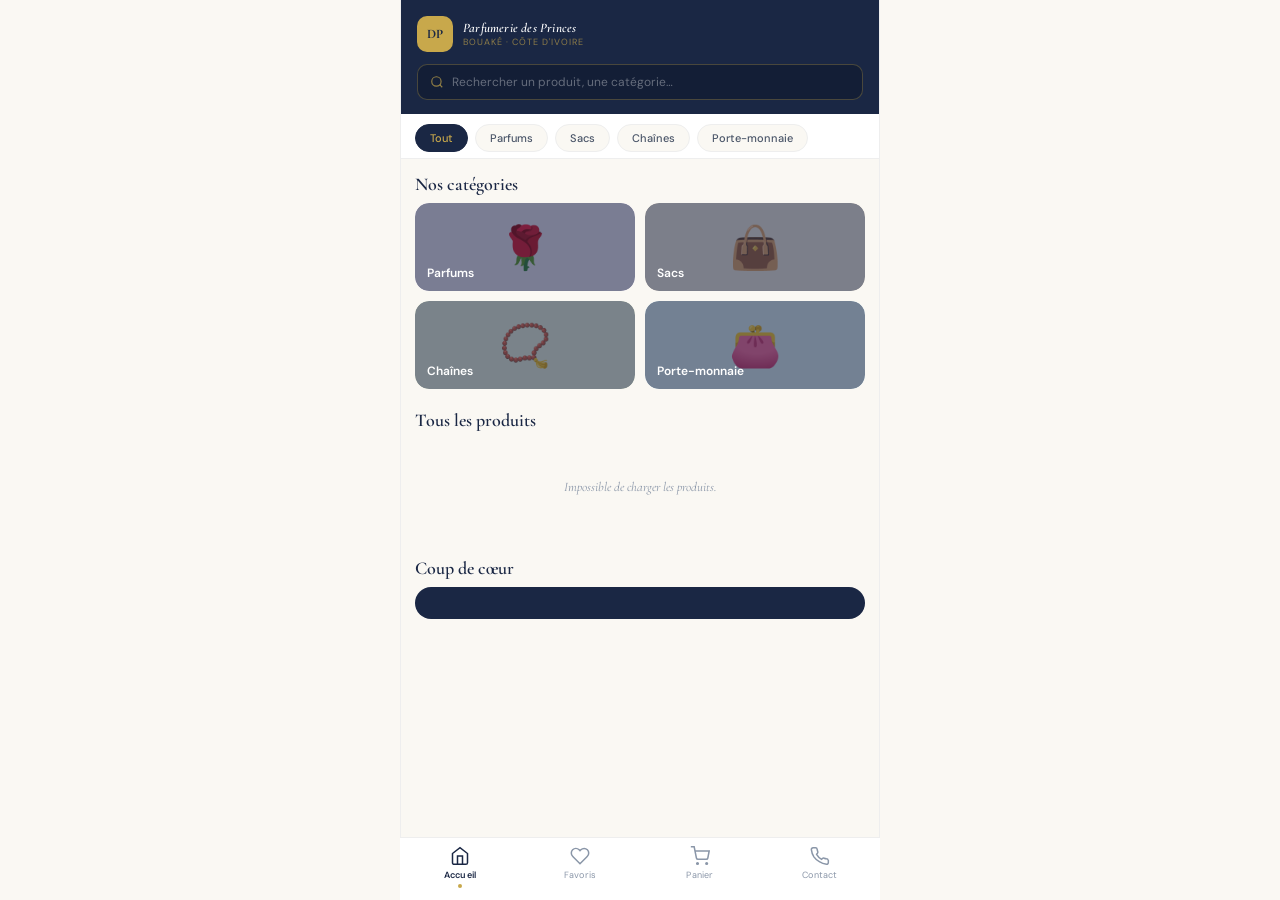
<file: boutique-parfumerie-des-princes/index.html>
<!DOCTYPE html>
<html lang="fr">
<head>
  <meta charset="UTF-8" />
  <meta name="viewport" content="width=device-width, initial-scale=1.0, maximum-scale=1.0, user-scalable=no" />
  <title>Parfumerie des Princes</title>
  <link rel="preconnect" href="https://fonts.googleapis.com" />
  <link rel="preconnect" href="https://fonts.gstatic.com" crossorigin />
  <link href="https://fonts.googleapis.com/css2?family=Cormorant+Garamond:ital,wght@0,400;0,600;1,400&family=DM+Sans:wght@400;500;600&family=DM+Mono:wght@400&display=swap" rel="stylesheet" />
  <link rel="stylesheet" href="style.css" />
</head>
<body>

  <!-- TOAST -->
  <div class="toast" id="toast">
    <span class="toast-ico">✓</span>
    <span id="toast-msg">Ajouté au panier</span>
  </div>

  <!-- MODAL PRODUIT -->
  <div class="modal-overlay" id="modalOverlay" onclick="closeModal(event)">
    <div class="modal-sheet" id="modalSheet">
      <div class="modal-handle"></div>
      <div class="modal-img-wrap" id="modalImgWrap"></div>
      <div class="modal-body">
        <div class="modal-top">
          <div>
            <div class="modal-cat" id="modalCat"></div>
            <div class="modal-name" id="modalName"></div>
          </div>
          <div class="modal-badge" id="modalBadge" style="display:none"></div>
        </div>
        <div class="modal-price-row">
          <div class="modal-price" id="modalPrice"></div>
          <button class="modal-fav" id="modalFav" onclick="toggleFavModal()">♡</button>
        </div>
        <div class="modal-desc" id="modalDesc"></div>
        <button class="modal-add-btn" id="modalAddBtn" onclick="addFromModal()">
          <svg width="16" height="16" viewBox="0 0 24 24" fill="none" stroke="currentColor" stroke-width="2"><circle cx="9" cy="21" r="1"/><circle cx="20" cy="21" r="1"/><path d="M1 1h4l2.68 13.39a2 2 0 0 0 2 1.61h9.72a2 2 0 0 0 2-1.61L23 6H6"/></svg>
          Ajouter au panier
        </button>
      </div>
    </div>
  </div>

  <!-- APP -->
  <div class="app">

    <!-- HEADER -->
    <header class="header">
      <div class="header-top">
        <div class="logo-row">
          <div class="logo-sq">DP</div>
          <div class="brand">
            <span class="brand-name" id="brandName">Parfumerie des Princes</span>
            <span class="brand-sub">Bouaké · Côte d'Ivoire</span>
          </div>
        </div>
      </div>
      <div class="search-bar">
        <svg width="14" height="14" viewBox="0 0 24 24" fill="none" stroke="currentColor" stroke-width="2" aria-hidden="true"><circle cx="11" cy="11" r="8"/><path d="m21 21-4.35-4.35"/></svg>
        <input type="text" id="searchInput" placeholder="Rechercher un produit, une catégorie…" oninput="doSearch(this.value)" />
        <button class="search-clear" id="searchClear" onclick="clearSearch()" style="display:none">✕</button>
      </div>
    </header>

    <!-- FILTRES CATÉGORIES -->
    <div class="cats-bar" id="catsBar">
      <button class="cp active" data-cat="Tout" onclick="filterCat('Tout',this)">Tout</button>
      <button class="cp" data-cat="Parfum" onclick="filterCat('Parfum',this)">Parfums</button>
      <button class="cp" data-cat="Sac" onclick="filterCat('Sac',this)">Sacs</button>
      <button class="cp" data-cat="Chaine" onclick="filterCat('Chaine',this)">Chaînes</button>
      <button class="cp" data-cat="Porte-monnaie" onclick="filterCat('Porte-monnaie',this)">Porte-monnaie</button>
    </div>

    <!-- FILTRES PRIX (visible après clic catégorie) -->
    <div class="price-filters" id="priceFilters" style="display:none">
      <span class="pf-label">Prix :</span>
      <button class="pf" data-range="all" onclick="filterPrice('all',this)" class="pf active">Tous</button>
      <button class="pf" data-range="0-10000" onclick="filterPrice('0-10000',this)">- 10 000</button>
      <button class="pf" data-range="10000-30000" onclick="filterPrice('10000-30000',this)">10 – 30k</button>
      <button class="pf" data-range="30000-999999" onclick="filterPrice('30000-999999',this)">+ 30 000</button>
    </div>

    <!-- PAGES -->
    <main class="main-content">

      <!-- PAGE ACCUEIL -->
      <div class="page active" id="p-home">

        <!-- Grille catégories -->
        <div id="catSection">
          <p class="section-title">Nos catégories</p>
          <div class="cat-grid" id="catGrid">
            <div class="cat-card" onclick="filterCat('Parfum',null)" style="--bg:#f0e8f5">
              <div class="cat-emoji">🌹</div>
              <div class="cat-overlay"></div>
              <div class="cat-info"><span class="cat-name">Parfums</span></div>
            </div>
            <div class="cat-card" onclick="filterCat('Sac',null)" style="--bg:#f5ece0">
              <div class="cat-emoji">👜</div>
              <div class="cat-overlay"></div>
              <div class="cat-info"><span class="cat-name">Sacs</span></div>
            </div>
            <div class="cat-card" onclick="filterCat('Chaine',null)" style="--bg:#f0f5e0">
              <div class="cat-emoji">📿</div>
              <div class="cat-overlay"></div>
              <div class="cat-info"><span class="cat-name">Chaînes</span></div>
            </div>
            <div class="cat-card" onclick="filterCat('Porte-monnaie',null)" style="--bg:#e0f0f5">
              <div class="cat-emoji">👛</div>
              <div class="cat-overlay"></div>
              <div class="cat-info"><span class="cat-name">Porte-monnaie</span></div>
            </div>
          </div>
        </div>

        <!-- Produits -->
        <div class="section-header" id="prodHeader">
          <p class="section-title" id="prodTitle">Tous les produits</p>
        </div>
        <div class="prod-grid" id="prodGrid"></div>

        <!-- Coup de cœur -->
        <div id="coupSection">
          <p class="section-title">Coup de cœur</p>
          <div class="featured-card" id="featuredCard"></div>
        </div>

      </div>

      <!-- PAGE FAVORIS -->
      <div class="page" id="p-fav">
        <p class="page-heading">Mes favoris</p>
        <div class="empty-state" id="favEmpty">
          <div class="empty-ico">♡</div>
          <p>Aucun favori</p>
          <small>Appuyez sur ♡ pour sauvegarder un produit</small>
        </div>
        <div class="prod-grid" id="favGrid"></div>
      </div>

      <!-- PAGE PANIER -->
      <div class="page" id="p-cart">
        <p class="page-heading">Mon panier</p>
        <div class="empty-state" id="cartEmpty">
          <div class="empty-ico">🛒</div>
          <p>Votre panier est vide</p>
          <small>Ajoutez des produits depuis le catalogue</small>
        </div>
        <div id="cartItems"></div>
        <div class="cart-footer" id="cartFooter" style="display:none">
          <div class="cart-total-row">
            <span class="ct-label">Total de la commande</span>
            <span class="ct-value" id="cartTotalVal">0 FCFA</span>
          </div>
          <button class="wa-order-btn" onclick="orderWhatsApp()">
            <svg width="18" height="18" viewBox="0 0 24 24" fill="currentColor"><path d="M17.472 14.382c-.297-.149-1.758-.867-2.03-.967-.273-.099-.471-.148-.67.15-.197.297-.767.966-.94 1.164-.173.199-.347.223-.644.075-.297-.15-1.255-.463-2.39-1.475-.883-.788-1.48-1.761-1.653-2.059-.173-.297-.018-.458.13-.606.134-.133.298-.347.446-.52.149-.174.198-.298.298-.497.099-.198.05-.371-.025-.52-.075-.149-.669-1.612-.916-2.207-.242-.579-.487-.5-.669-.51-.173-.008-.371-.01-.57-.01-.198 0-.52.074-.792.372-.272.297-1.04 1.016-1.04 2.479 0 1.462 1.065 2.875 1.213 3.074.149.198 2.096 3.2 5.077 4.487.709.306 1.262.489 1.694.625.712.227 1.36.195 1.871.118.571-.085 1.758-.719 2.006-1.413.248-.694.248-1.289.173-1.413-.074-.124-.272-.198-.57-.347m-5.421 7.403h-.004a9.87 9.87 0 01-5.031-1.378l-.361-.214-3.741.982.998-3.648-.235-.374a9.86 9.86 0 01-1.51-5.26c.001-5.45 4.436-9.884 9.888-9.884 2.64 0 5.122 1.03 6.988 2.898a9.825 9.825 0 012.893 6.994c-.003 5.45-4.437 9.884-9.885 9.884m8.413-18.297A11.815 11.815 0 0012.05 0C5.495 0 .16 5.335.157 11.892c0 2.096.547 4.142 1.588 5.945L.057 24l6.305-1.654a11.882 11.882 0 005.683 1.448h.005c6.554 0 11.89-5.335 11.893-11.893a11.821 11.821 0 00-3.48-8.413z"/></svg>
            Commander via WhatsApp
          </button>
        </div>
      </div>

      <!-- PAGE CONTACT -->
      <div class="page" id="p-contact">
        <div class="contact-hero">
          <div class="ch-logo">DP</div>
          <p class="ch-name" id="contactName">Parfumerie des Princes</p>
          <p class="ch-sub">Bouaké, Côte d'Ivoire</p>
        </div>
        <div class="info-card">
          <div class="info-row">
            <div class="info-ico">📍</div>
            <div><div class="info-lbl">Adresse</div><div class="info-val" id="contactAddr">Quartier Kennedy, Feu Rouge, Bouaké</div></div>
          </div>
          <div class="info-row">
            <div class="info-ico">📞</div>
            <div><div class="info-lbl">Téléphone / WhatsApp</div><div class="info-val" id="contactPhone">+225 07 XX XX XX XX</div></div>
          </div>
        </div>
        <div class="hours-card">
          <p class="hours-title">Horaires d'ouverture</p>
          <div class="hours-row"><span>Tous les jours</span><span class="open">10h – 23h</span></div>
        </div>
        <button class="wa-contact-btn" id="waContactBtn" onclick="contactWhatsApp()">
          <svg width="16" height="16" viewBox="0 0 24 24" fill="currentColor"><path d="M17.472 14.382c-.297-.149-1.758-.867-2.03-.967-.273-.099-.471-.148-.67.15-.197.297-.767.966-.94 1.164-.173.199-.347.223-.644.075-.297-.15-1.255-.463-2.39-1.475-.883-.788-1.48-1.761-1.653-2.059-.173-.297-.018-.458.13-.606.134-.133.298-.347.446-.52.149-.174.198-.298.298-.497.099-.198.05-.371-.025-.52-.075-.149-.669-1.612-.916-2.207-.242-.579-.487-.5-.669-.51-.173-.008-.371-.01-.57-.01-.198 0-.52.074-.792.372-.272.297-1.04 1.016-1.04 2.479 0 1.462 1.065 2.875 1.213 3.074.149.198 2.096 3.2 5.077 4.487.709.306 1.262.489 1.694.625.712.227 1.36.195 1.871.118.571-.085 1.758-.719 2.006-1.413.248-.694.248-1.289.173-1.413-.074-.124-.272-.198-.57-.347m-5.421 7.403h-.004a9.87 9.87 0 01-5.031-1.378l-.361-.214-3.741.982.998-3.648-.235-.374a9.86 9.86 0 01-1.51-5.26c.001-5.45 4.436-9.884 9.888-9.884 2.64 0 5.122 1.03 6.988 2.898a9.825 9.825 0 012.893 6.994c-.003 5.45-4.437 9.884-9.885 9.884m8.413-18.297A11.815 11.815 0 0012.05 0C5.495 0 .16 5.335.157 11.892c0 2.096.547 4.142 1.588 5.945L.057 24l6.305-1.654a11.882 11.882 0 005.683 1.448h.005c6.554 0 11.89-5.335 11.893-11.893a11.821 11.821 0 00-3.48-8.413z"/></svg>
          Nous contacter sur WhatsApp
        </button>
      </div>

    </main>

    <!-- BOTTOM NAV -->
    <nav class="bottom-nav">
      <button class="ni active" data-page="home" onclick="goTo('home',this)" aria-label="Accueil">
        <svg width="20" height="20" viewBox="0 0 24 24" fill="none" stroke="currentColor" stroke-width="1.8"><path d="M3 9l9-7 9 7v11a2 2 0 0 1-2 2H5a2 2 0 0 1-2-2z"/><polyline points="9 22 9 12 15 12 15 22"/></svg>
        <span>Accueil</span>
      </button>
      <button class="ni" data-page="fav" onclick="goTo('fav',this)" aria-label="Favoris">
        <svg width="20" height="20" viewBox="0 0 24 24" fill="none" stroke="currentColor" stroke-width="1.8"><path d="M20.84 4.61a5.5 5.5 0 0 0-7.78 0L12 5.67l-1.06-1.06a5.5 5.5 0 0 0-7.78 7.78l1.06 1.06L12 21.23l7.78-7.78 1.06-1.06a5.5 5.5 0 0 0 0-7.78z"/></svg>
        <span>Favoris</span>
      </button>
      <button class="ni" data-page="cart" onclick="goTo('cart',this)" aria-label="Panier" style="position:relative">
        <svg width="20" height="20" viewBox="0 0 24 24" fill="none" stroke="currentColor" stroke-width="1.8"><circle cx="9" cy="21" r="1"/><circle cx="20" cy="21" r="1"/><path d="M1 1h4l2.68 13.39a2 2 0 0 0 2 1.61h9.72a2 2 0 0 0 2-1.61L23 6H6"/></svg>
        <span>Panier</span>
        <span class="cart-badge" id="cartBadge" style="display:none">0</span>
      </button>
      <button class="ni" data-page="contact" onclick="goTo('contact',this)" aria-label="Contact">
        <svg width="20" height="20" viewBox="0 0 24 24" fill="none" stroke="currentColor" stroke-width="1.8"><path d="M22 16.92v3a2 2 0 0 1-2.18 2 19.79 19.79 0 0 1-8.63-3.07A19.5 19.5 0 0 1 4.69 13a19.79 19.79 0 0 1-3.07-8.67A2 2 0 0 1 3.6 2.22h3a2 2 0 0 1 2 1.72c.127.96.361 1.903.7 2.81a2 2 0 0 1-.45 2.11L7.91 9.91a16 16 0 0 0 6.07 6.07l.9-.9a2 2 0 0 1 2.11-.45c.907.339 1.85.573 2.81.7A2 2 0 0 1 21.73 17"/></svg>
        <span>Contact</span>
      </button>
    </nav>

  </div>

  <script src="products.js"></script>
  <script src="app.js"></script>
</body>
</html>
</file>
<file: boutique-parfumerie-des-princes/style.css>
/* ── Base ── */
*, *::before, *::after { box-sizing: border-box; margin: 0; padding: 0; }

:root {
  --navy: #1a2744;
  --navy-2: #243560;
  --navy-3: #0f1a2e;
  --gold: #c8a84b;
  --gold-2: #e8c96a;
  --gold-light: #f5edd6;
  --cream: #faf8f3;
  --white: #fff;
  --text: #1a2744;
  --text-2: #4a5568;
  --text-3: #8a96a8;
  --green: #25a244;
  --red: #e0574e;
  --border: #eee;
  --font-display: 'Cormorant Garamond', Georgia, serif;
  --font-body: 'DM Sans', system-ui, sans-serif;
  --font-mono: 'DM Mono', monospace;
}

html { font-size: 14px; }
body { font-family: var(--font-body); background: var(--cream); color: var(--text); overflow-x: hidden; }

/* ── App layout ── */
.app { display: flex; flex-direction: column; min-height: 100vh; max-width: 480px; margin: 0 auto; background: var(--cream); }

/* ── Header ── */
.header { background: var(--navy); padding: 16px 16px 14px; position: sticky; top: 0; z-index: 50; }
.header-top { display: flex; align-items: center; justify-content: space-between; margin-bottom: 12px; }
.logo-row { display: flex; align-items: center; gap: 10px; }
.logo-sq { width: 36px; height: 36px; background: var(--gold); border-radius: 10px; display: flex; align-items: center; justify-content: center; font-weight: 700; font-size: 13px; color: var(--navy); letter-spacing: 0.5px; flex-shrink: 0; font-family: var(--font-display); }
.brand { display: flex; flex-direction: column; }
.brand-name { color: #fff; font-size: 13px; font-weight: 600; letter-spacing: 0.2px; font-family: var(--font-display); font-style: italic; }
.brand-sub { color: rgba(200,168,75,.65); font-size: 9px; letter-spacing: 1px; text-transform: uppercase; }

.settings-btn { background: rgba(255,255,255,.1); border: 1px solid rgba(200,168,75,.2); border-radius: 8px; width: 32px; height: 32px; display: flex; align-items: center; justify-content: center; color: var(--gold); cursor: pointer; transition: background .15s; }
.settings-btn:hover { background: rgba(255,255,255,.18); }

.search-bar { background: rgba(15,26,46,.6); border: 1px solid rgba(200,168,75,.3); border-radius: 10px; display: flex; align-items: center; gap: 8px; padding: 9px 12px; }
.search-bar svg { color: rgba(200,168,75,.7); flex-shrink: 0; }
.search-bar input { background: none; border: none; outline: none; color: #fff; font-size: 12px; width: 100%; font-family: var(--font-body); }
.search-bar input::placeholder { color: rgba(255,255,255,.35); }
.search-clear { background: none; border: none; color: rgba(255,255,255,.4); font-size: 12px; cursor: pointer; padding: 0 2px; }

/* ── Category pills ── */
.cats-bar { display: flex; gap: 7px; padding: 10px 14px 6px; overflow-x: auto; scrollbar-width: none; background: var(--white); border-bottom: 1px solid var(--border); }
.cats-bar::-webkit-scrollbar { display: none; }
.cp { padding: 6px 14px; border-radius: 20px; font-size: 11px; font-weight: 500; cursor: pointer; border: 1px solid var(--border); background: var(--cream); color: var(--text-2); white-space: nowrap; flex-shrink: 0; transition: all .15s; font-family: var(--font-body); }
.cp.active { background: var(--navy); color: var(--gold); border-color: var(--navy); }

/* ── Price filters ── */
.price-filters { display: flex; align-items: center; gap: 6px; padding: 8px 14px; background: var(--gold-light); border-bottom: 1px solid #e8d48a; overflow-x: auto; scrollbar-width: none; }
.price-filters::-webkit-scrollbar { display: none; }
.pf-label { font-size: 10px; font-weight: 600; color: #7a5c00; white-space: nowrap; text-transform: uppercase; letter-spacing: .5px; }
.pf { padding: 4px 11px; border-radius: 16px; font-size: 10px; font-weight: 500; cursor: pointer; border: 1px solid #e8d48a; background: transparent; color: #7a5c00; white-space: nowrap; flex-shrink: 0; font-family: var(--font-body); transition: all .15s; }
.pf.active { background: var(--navy); color: var(--gold); border-color: var(--navy); }

/* ── Main content ── */
.main-content { flex: 1; overflow-y: auto; padding-bottom: 72px; }
.page { display: none; }
.page.active { display: block; }

/* ── Section titles ── */
.section-title { font-family: var(--font-display); font-size: 18px; color: var(--text); padding: 14px 14px 8px; font-weight: 600; }
.page-heading { font-family: var(--font-display); font-size: 20px; color: var(--text); padding: 16px 14px 10px; font-weight: 600; font-style: italic; }
.section-header { display: flex; align-items: center; justify-content: space-between; padding-right: 14px; }

/* ── Category grid ── */
.cat-grid { display: grid; grid-template-columns: 1fr 1fr; gap: 10px; padding: 0 14px 6px; }
.cat-card { border-radius: 14px; overflow: hidden; cursor: pointer; position: relative; height: 88px; display: flex; align-items: flex-end; padding: 10px 12px; background: var(--bg, #f5f5f5); transition: transform .15s; }
.cat-card:active { transform: scale(.97); }
.cat-emoji { position: absolute; inset: 0; display: flex; align-items: center; justify-content: center; font-size: 42px; }
.cat-overlay { position: absolute; inset: 0; background: var(--navy); opacity: .55; border-radius: 14px; }
.cat-info { position: relative; z-index: 1; }
.cat-name { color: #fff; font-size: 12px; font-weight: 600; display: block; }

/* ── Product grid ── */
.prod-grid { display: grid; grid-template-columns: 1fr 1fr; gap: 10px; padding: 0 14px 8px; }
.prod-card { background: var(--white); border-radius: 14px; overflow: hidden; border: 1px solid var(--border); cursor: pointer; transition: transform .15s; }
.prod-card:active { transform: scale(.97); }
.prod-img { height: 120px; display: flex; align-items: center; justify-content: center; position: relative; font-size: 40px; }
.prod-badge { position: absolute; top: 7px; left: 7px; background: var(--gold); color: var(--navy); font-size: 8px; font-weight: 700; padding: 2px 7px; border-radius: 8px; letter-spacing: .5px; }
.prod-fav { position: absolute; top: 7px; right: 7px; width: 26px; height: 26px; background: rgba(255,255,255,.95); border-radius: 50%; display: flex; align-items: center; justify-content: center; font-size: 13px; cursor: pointer; border: 1px solid #eee; transition: all .15s; }
.prod-fav.liked { color: var(--red); border-color: #fcc; }
.prod-fav.unliked { color: #ccc; }
.prod-info { padding: 9px 10px; }
.prod-cat { font-size: 8px; color: var(--text-3); text-transform: uppercase; letter-spacing: .8px; }
.prod-name { font-size: 11px; font-weight: 600; color: var(--text); line-height: 1.35; margin: 2px 0 6px; }
.prod-row { display: flex; align-items: center; justify-content: space-between; }
.prod-price { font-size: 12px; font-weight: 700; color: var(--navy); font-family: var(--font-mono); }
.prod-price span { font-size: 8px; color: var(--text-3); font-weight: 400; font-family: var(--font-body); }
.prod-add { width: 26px; height: 26px; background: var(--navy); border-radius: 8px; display: flex; align-items: center; justify-content: center; color: var(--gold); font-size: 16px; font-weight: 700; cursor: pointer; border: none; transition: background .15s; }
.prod-add:hover { background: var(--navy-2); }

/* ── Featured ── */
.featured-card { margin: 0 14px 14px; background: var(--navy); border-radius: 16px; padding: 16px; display: flex; gap: 14px; align-items: center; }
.feat-img { width: 68px; height: 68px; background: rgba(200,168,75,.15); border-radius: 12px; display: flex; align-items: center; justify-content: center; font-size: 30px; flex-shrink: 0; }
.feat-cat { font-size: 8px; color: rgba(200,168,75,.7); text-transform: uppercase; letter-spacing: .8px; margin-bottom: 3px; }
.feat-name { color: #fff; font-size: 14px; font-weight: 600; font-family: var(--font-display); font-style: italic; margin-bottom: 4px; }
.feat-desc { color: rgba(255,255,255,.5); font-size: 9px; line-height: 1.4; margin-bottom: 8px; }
.feat-row { display: flex; align-items: center; gap: 10px; }
.feat-price { color: var(--gold); font-size: 14px; font-weight: 700; font-family: var(--font-mono); }
.feat-btn { background: var(--gold); color: var(--navy); font-size: 9px; font-weight: 700; padding: 5px 12px; border-radius: 16px; cursor: pointer; border: none; font-family: var(--font-body); }

/* ── Empty states ── */
.empty-state { display: flex; flex-direction: column; align-items: center; justify-content: center; gap: 10px; padding: 60px 30px; text-align: center; color: var(--text-3); }
.empty-ico { font-size: 44px; opacity: .4; }
.empty-state p { font-size: 14px; font-family: var(--font-display); font-style: italic; }
.empty-state small { font-size: 11px; color: #bbb; }

/* ── Cart items ── */
.cart-item { background: var(--white); border-radius: 12px; padding: 12px; display: flex; gap: 12px; margin: 0 14px 8px; border: 1px solid var(--border); }
.ci-img { width: 52px; height: 52px; background: var(--gold-light); border-radius: 10px; display: flex; align-items: center; justify-content: center; font-size: 22px; flex-shrink: 0; }
.ci-body { flex: 1; }
.ci-name { font-size: 12px; font-weight: 600; color: var(--text); }
.ci-cat { font-size: 9px; color: var(--text-3); margin-top: 1px; }
.ci-price { font-size: 12px; font-weight: 700; color: var(--navy); margin-top: 5px; font-family: var(--font-mono); }
.ci-qty { display: flex; align-items: center; gap: 8px; margin-top: 6px; }
.ci-qty-btn { width: 22px; height: 22px; border-radius: 6px; border: 1px solid var(--border); background: var(--cream); color: var(--text); font-size: 14px; cursor: pointer; display: flex; align-items: center; justify-content: center; font-family: var(--font-body); }
.ci-qty-val { font-size: 12px; font-weight: 600; min-width: 16px; text-align: center; }
.ci-del { color: #ddd; font-size: 16px; cursor: pointer; align-self: flex-start; background: none; border: none; padding: 0; line-height: 1; }
.ci-del:hover { color: var(--red); }

.cart-footer { padding: 14px; background: var(--white); border-top: 1px solid var(--border); position: sticky; bottom: 72px; }
.cart-total-row { display: flex; justify-content: space-between; align-items: center; margin-bottom: 12px; }
.ct-label { font-size: 12px; color: var(--text-2); }
.ct-value { font-size: 18px; font-weight: 700; color: var(--navy); font-family: var(--font-mono); }
.wa-order-btn { background: #25d366; color: #fff; border: none; width: 100%; padding: 13px; border-radius: 12px; font-size: 13px; font-weight: 600; cursor: pointer; display: flex; align-items: center; justify-content: center; gap: 8px; font-family: var(--font-body); transition: opacity .15s; }
.wa-order-btn:hover { opacity: .9; }

/* ── Contact ── */
.contact-hero { background: var(--navy); margin: 14px 14px 10px; border-radius: 16px; padding: 20px; text-align: center; }
.ch-logo { width: 56px; height: 56px; background: var(--gold); border-radius: 14px; margin: 0 auto 10px; display: flex; align-items: center; justify-content: center; font-weight: 700; font-size: 18px; color: var(--navy); font-family: var(--font-display); }
.ch-name { color: #fff; font-size: 16px; font-family: var(--font-display); font-style: italic; }
.ch-sub { color: rgba(200,168,75,.75); font-size: 10px; margin-top: 3px; letter-spacing: .5px; }
.info-card { background: var(--white); border-radius: 12px; margin: 0 14px 10px; border: 1px solid var(--border); overflow: hidden; }
.info-row { display: flex; align-items: center; gap: 12px; padding: 12px 14px; border-bottom: 1px solid #f5f5f5; }
.info-row:last-child { border-bottom: none; }
.info-ico { font-size: 18px; width: 32px; text-align: center; flex-shrink: 0; }
.info-lbl { font-size: 9px; color: var(--text-3); text-transform: uppercase; letter-spacing: .5px; }
.info-val { font-size: 12px; color: var(--text-2); margin-top: 1px; }
.hours-card { background: var(--white); border-radius: 12px; margin: 0 14px 10px; border: 1px solid var(--border); padding: 14px; }
.hours-title { font-size: 12px; font-weight: 600; color: var(--text); margin-bottom: 10px; }
.hours-row { display: flex; justify-content: space-between; font-size: 12px; color: var(--text-2); padding: 4px 0; }
.open { color: var(--green); font-weight: 600; }
.closed { color: var(--red); }
.wa-contact-btn { background: #25d366; color: #fff; border: none; width: calc(100% - 28px); margin: 0 14px 14px; padding: 13px; border-radius: 12px; font-size: 13px; font-weight: 600; cursor: pointer; display: flex; align-items: center; justify-content: center; gap: 8px; font-family: var(--font-body); }

/* ── Bottom nav ── */
.bottom-nav { position: fixed; bottom: 0; left: 50%; transform: translateX(-50%); width: 100%; max-width: 480px; background: var(--white); border-top: 1px solid var(--border); display: flex; padding: 8px 0 12px; z-index: 50; }
.ni { flex: 1; display: flex; flex-direction: column; align-items: center; gap: 3px; cursor: pointer; background: none; border: none; font-family: var(--font-body); position: relative; }
.ni svg { stroke: var(--text-3); transition: stroke .15s; }
.ni span:not(.cart-badge) { font-size: 9px; color: var(--text-3); letter-spacing: .2px; transition: color .15s; }
.ni.active svg { stroke: var(--navy); }
.ni.active span:not(.cart-badge) { color: var(--navy); font-weight: 600; }
.ni.active::after { content: ''; display: block; width: 4px; height: 4px; background: var(--gold); border-radius: 50%; margin: 0 auto; }
.cart-badge { position: absolute; top: 0; right: calc(50% - 18px); background: var(--red); color: #fff; font-size: 8px; font-weight: 700; min-width: 14px; height: 14px; border-radius: 7px; display: flex; align-items: center; justify-content: center; padding: 0 3px; }

/* ── Toast ── */
.toast { position: fixed; bottom: 84px; left: 50%; transform: translateX(-50%); background: var(--navy); color: #fff; padding: 9px 18px; border-radius: 24px; font-size: 12px; font-weight: 500; display: flex; align-items: center; gap: 7px; white-space: nowrap; opacity: 0; transition: opacity .2s; z-index: 200; pointer-events: none; max-width: 90vw; }
.toast.show { opacity: 1; }
.toast-ico { color: var(--gold); font-size: 14px; }

/* ── Admin overlay ── */
.admin-overlay { position: fixed; inset: 0; background: rgba(10,16,35,.7); z-index: 300; display: none; align-items: flex-end; justify-content: center; }
.admin-overlay.open { display: flex; }
.admin-panel { background: var(--white); border-radius: 20px 20px 0 0; width: 100%; max-width: 480px; padding: 20px; max-height: 85vh; overflow-y: auto; }
.admin-header { display: flex; align-items: center; justify-content: space-between; margin-bottom: 20px; }
.admin-title { font-family: var(--font-display); font-size: 18px; font-weight: 600; color: var(--text); font-style: italic; }
.admin-close { background: var(--cream); border: none; width: 28px; height: 28px; border-radius: 50%; cursor: pointer; font-size: 12px; color: var(--text-2); }
.admin-section { margin-bottom: 16px; }
.admin-label { font-size: 11px; font-weight: 600; color: var(--text-2); text-transform: uppercase; letter-spacing: .5px; margin-bottom: 6px; }
.admin-input { width: 100%; padding: 10px 12px; border: 1px solid var(--border); border-radius: 10px; font-family: var(--font-body); font-size: 13px; color: var(--text); background: var(--cream); outline: none; }
.admin-input:focus { border-color: var(--navy); background: var(--white); }
.admin-hint { font-size: 10px; color: var(--text-3); margin-top: 4px; }
.admin-save { width: 100%; padding: 12px; background: var(--navy); color: var(--white); border: none; border-radius: 10px; font-family: var(--font-body); font-size: 13px; font-weight: 600; cursor: pointer; margin-top: 6px; }
.admin-ok { text-align: center; color: var(--green); font-size: 12px; margin-top: 8px; }

/* ── No results ── */
.no-results { grid-column: 1/-1; text-align: center; padding: 40px 20px; color: var(--text-3); font-size: 13px; font-family: var(--font-display); font-style: italic; }

@media (min-width: 480px) {
  .app { border-left: 1px solid var(--border); border-right: 1px solid var(--border); }
}

/* ── Modal produit ── */
.modal-overlay {
  position: fixed; inset: 0;
  background: rgba(10,16,35,.6);
  z-index: 400;
  display: none; align-items: flex-end; justify-content: center;
  transition: opacity .2s;
}
.modal-overlay.open { display: flex; }

.modal-sheet {
  background: var(--white);
  border-radius: 22px 22px 0 0;
  width: 100%; max-width: 480px;
  max-height: 88vh;
  overflow-y: auto;
  animation: slideUp .25s ease;
}
@keyframes slideUp {
  from { transform: translateY(100%); }
  to   { transform: translateY(0); }
}

.modal-handle {
  width: 36px; height: 4px;
  background: #ddd; border-radius: 2px;
  margin: 12px auto 0;
}

.modal-img-wrap {
  width: 100%; height: 240px;
  display: flex; align-items: center; justify-content: center;
  background: var(--cream); overflow: hidden;
}
.modal-img-wrap img {
  width: 100%; height: 100%; object-fit: contain;
}
.modal-img-emoji {
  font-size: 80px;
}

.modal-body { padding: 18px 18px 32px; }

.modal-top {
  display: flex; align-items: flex-start;
  justify-content: space-between; margin-bottom: 10px;
}
.modal-cat {
  font-size: 10px; color: var(--text-3);
  text-transform: uppercase; letter-spacing: .8px; margin-bottom: 4px;
}
.modal-name {
  font-family: var(--font-display); font-size: 22px;
  font-weight: 600; color: var(--text); font-style: italic;
  line-height: 1.2;
}
.modal-badge {
  background: var(--gold); color: var(--navy);
  font-size: 9px; font-weight: 700;
  padding: 4px 10px; border-radius: 10px;
  letter-spacing: .5px; flex-shrink: 0; margin-top: 4px;
}

.modal-price-row {
  display: flex; align-items: center;
  justify-content: space-between; margin-bottom: 14px;
}
.modal-price {
  font-family: var(--font-mono); font-size: 22px;
  font-weight: 700; color: var(--navy);
}
.modal-fav {
  width: 38px; height: 38px; border-radius: 50%;
  border: 1.5px solid var(--border); background: var(--cream);
  font-size: 18px; cursor: pointer; display: flex;
  align-items: center; justify-content: center;
  transition: all .15s;
}
.modal-fav.liked { color: var(--red); border-color: #fcc; background: #fff0f0; }

.modal-desc {
  font-size: 13px; color: var(--text-2);
  line-height: 1.7; margin-bottom: 20px;
  padding-bottom: 16px; border-bottom: 1px solid var(--border);
}

.modal-add-btn {
  width: 100%; padding: 14px;
  background: var(--navy); color: #fff;
  border: none; border-radius: 14px;
  font-family: var(--font-body); font-size: 14px; font-weight: 600;
  cursor: pointer; display: flex; align-items: center;
  justify-content: center; gap: 8px; transition: opacity .15s;
}
.modal-add-btn:hover { opacity: .9; }
</file>
